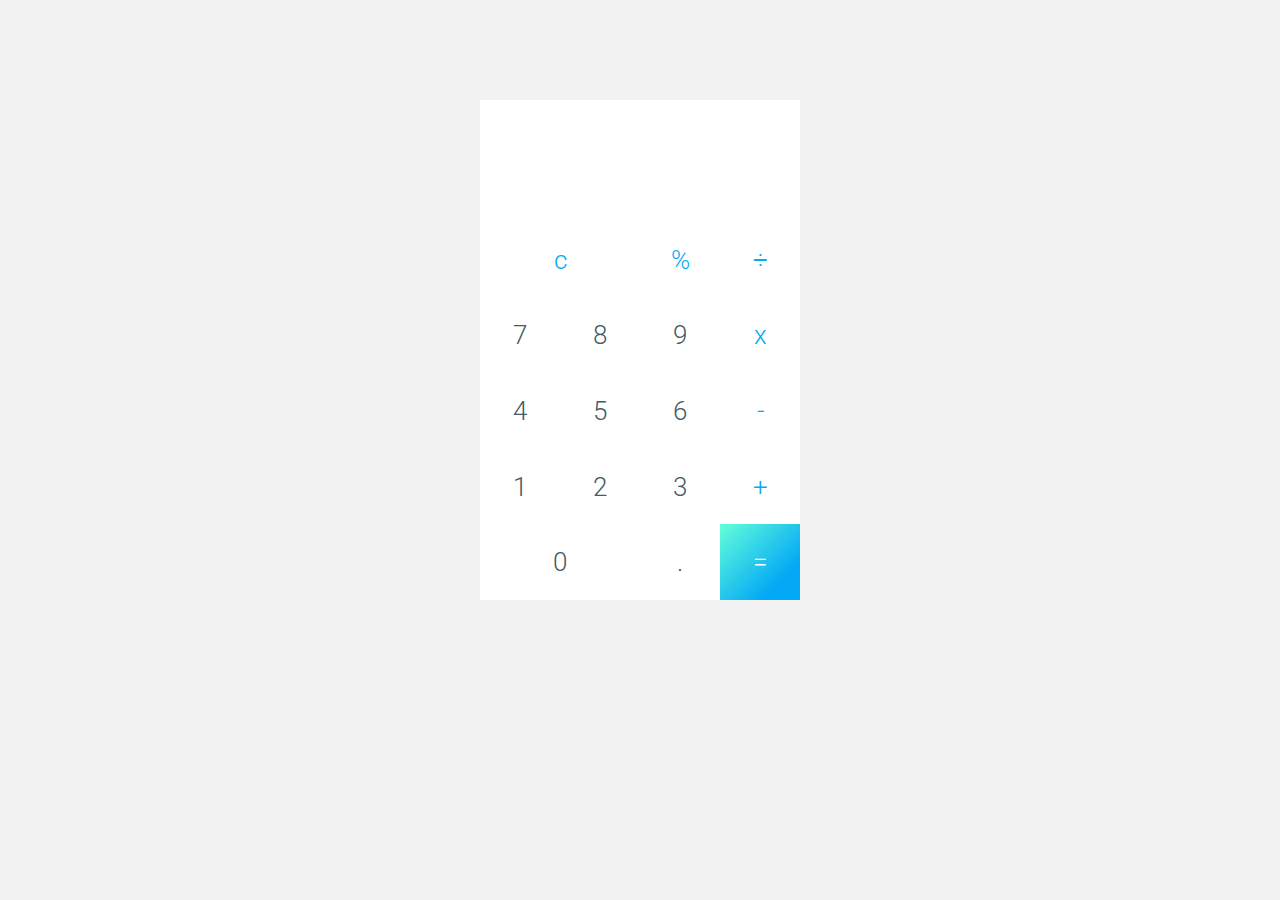
<file: index.html>
<!DOCTYPE html>
<html>
  <head>
    <meta charset="utf-8">
    <title>Calculator</title>
    <link rel="stylesheet" href="main.css">
    <link href='https://fonts.googleapis.com/css?family=Roboto:400,300' rel='stylesheet' type='text/css'>
    <!-- http://www.w3schools.com/css/css_rwd_viewport.asp -->
    <meta name="viewport" content="width=device-width, initial-scale=1.0, maximum-scale=1, user-scalable=0">
  </head>
  <body>

    <div class="container">
      <div class="display">
        <div id="operation"></div>
        <div id="result"></div>
      </div>

      <div class="buttons">
        <div class="buttons-row">
          <div class="button-highlight button-double">c</div>
          <div class="button-highlight">%</div>
          <div class="button-highlight">÷</div>
        </div>
        <div class="buttons-row">
          <div>7</div>
          <div>8</div>
          <div>9</div>
          <div class="button-highlight">x</div>
        </div>
        <div class="buttons-row">
          <div>4</div>
          <div>5</div>
          <div>6</div>
          <div class="button-highlight">-</div>
        </div>
        <div class="buttons-row">
          <div>1</div>
          <div>2</div>
          <div>3</div>
          <div class="button-highlight">+</div>
        </div>
        <div class="buttons-row">
          <div class="button-double">0</div>
          <div>.</div>
          <div class="button-highlight-max">=</div>
        </div>
      </div>
    </div>

    <link rel="import" href="scripts.html">
  </body>
</html>
</file>
<file: main.css>
html,
body {
  width: 100%;
  height: 100%;
}

body {
  margin: 0;
  font-family: 'Roboto', sans-serif;
  background: #f2f2f2;
  color: #455A64;
}

.container {
  background: white;
  width: 100%;
  height: 100%;
  display: inline-block;
}

.display {
  text-align: right;
  padding: 20px;
  height: 122px;
  box-sizing: border-box;
}

#operation {
  font-size: 46px;
  overflow:scroll;
}

#result {
  color: #999;
  font-size: 20px;
  overflow:scroll;
  padding-top: 15px;
}

.buttons {
  height: calc(100% - 122px);
  font-size: 26px;
  font-weight: 300;
}

.buttons-row {
  height: 20%;
}

.buttons-row > div {
  width: 25%;
  height: 100%;
  display: flex;
  justify-content: center;
  align-items: center;
  float: left;
  cursor: default;
  -webkit-user-select: none;
}

.buttons-row > .button-double {
  width: 50%;
}

.button-highlight {
  color: #03A9F4;
}

.button-highlight-max {
  color: white;
  background: linear-gradient(135deg, #64FFDA 0%, #03A9F4 75%);
}
.buttons-row > div:active {
  background: #E3F2FD;
}
.buttons-row > .button-highlight-max:active {
    background-image: -webkit-gradient( linear, left top, left bottom, color-stop(0, #2739D9), color-stop(1, #45E0FF) );
    background-image: -o-linear-gradient(bottom, #2739D9 0%, #45E0FF 100%);
    background-image: -moz-linear-gradient(bottom, #2739D9 0%, #45E0FF 100%);
    background-image: -webkit-linear-gradient(bottom, #2739D9 0%, #45E0FF 100%);
    background-image: -ms-linear-gradient(bottom, #2739D9 0%, #45E0FF 100%);
    background-image: linear-gradient(to bottom, #2739D9 0%, #45E0FF 100%);
}
/* Desktop */
@media (min-width: 600px) {
  .container {
    position: absolute;
    top: 100px;
    left: 0;
    right: 0;
    margin: auto;
    width: 320px;
    height: 500px;
  }
  #operation, #result {
    overflow: hidden;
  }
}
</file>
